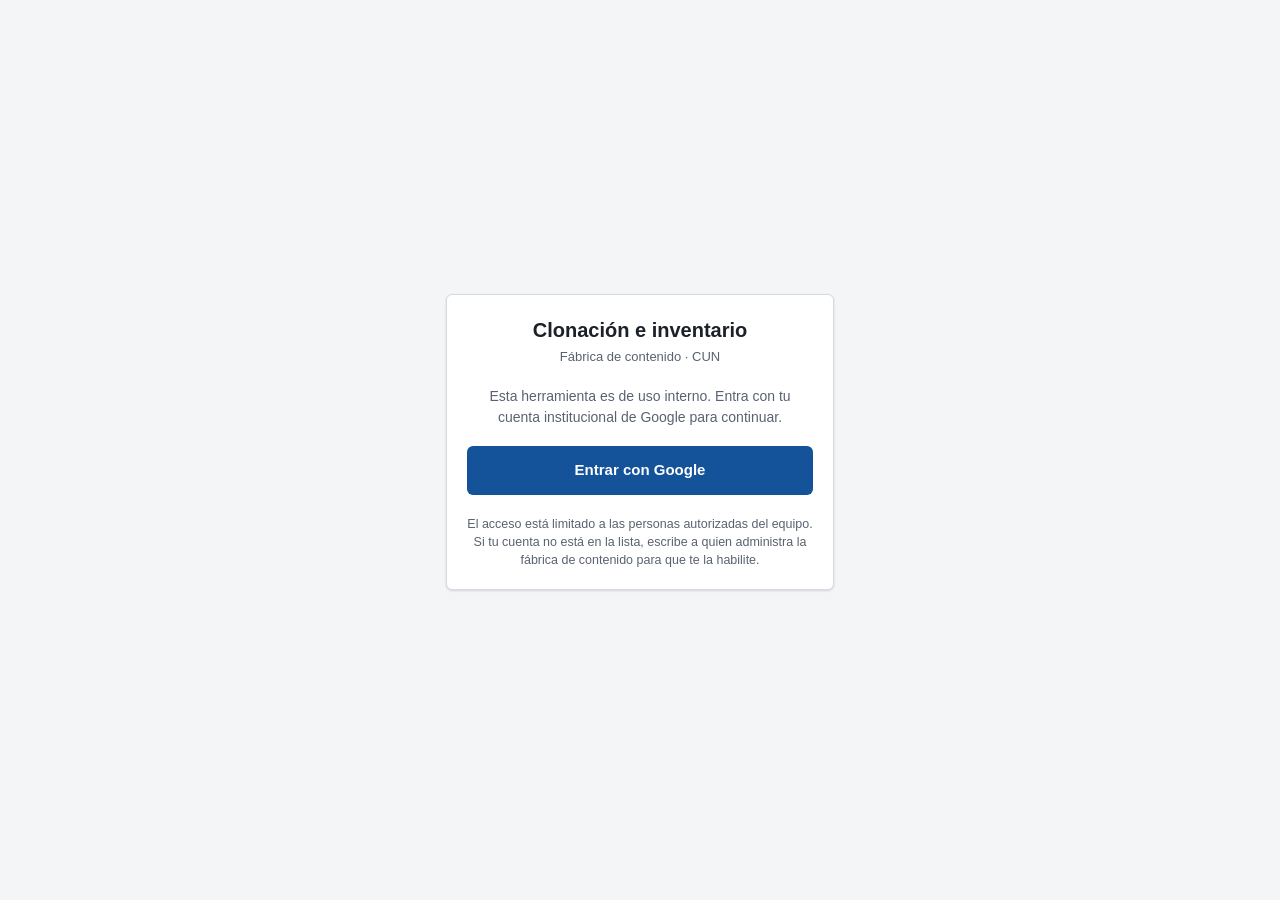
<file: servidor/static/login.html>
<!DOCTYPE html>
<html lang="es">
<head>
  <meta charset="utf-8">
  <meta name="viewport" content="width=device-width, initial-scale=1">
  <title>Entrar — Fábrica de contenido</title>
  <link rel="stylesheet" href="estilos.css?v=20260923-3">
</head>
<body class="cuerpo-entrada">

  <main class="entrada" id="contenido">

    <div class="tarjeta entrada__tarjeta">

      <h1 class="entrada__titulo">Clonación e inventario</h1>
      <p class="entrada__sub">Fábrica de contenido · CUN</p>

      <!-- El motivo del rechazo lo escribe login.js leyendo la dirección -->
      <p class="entrada__aviso" id="aviso" role="alert" hidden></p>

      <p class="entrada__explicacion">
        Esta herramienta es de uso interno. Entra con tu cuenta institucional
        de Google para continuar.
      </p>

      <!-- Un enlace y no un formulario: el servidor solo necesita un GET y
           así la página funciona aunque el JavaScript no llegue a cargarse.
           login.js le añade después el destino al que se quería ir. -->
      <a class="boton boton--principal entrada__boton" id="boton-entrar"
         href="/api/sesion/iniciar">Entrar con Google</a>

      <p class="entrada__pie">
        El acceso está limitado a las personas autorizadas del equipo. Si tu
        cuenta no está en la lista, escribe a quien administra la fábrica de
        contenido para que te la habilite.
      </p>

    </div>

  </main>

  <script src="login.js?v=20260923-3"></script>
</body>
</html>
</file>
<file: servidor/static/estilos.css>
/* ==========================================================================
   Clonación e inventario — hoja de estilos
   Herramienta interna: sobria, legible, sin animaciones llamativas.
   ========================================================================== */

:root {
  /* Tipografía del sistema: nada que descargar, la red bloquea CDNs */
  --tipo: -apple-system, BlinkMacSystemFont, "Segoe UI", Roboto, "Helvetica Neue", Arial, sans-serif;
  --tipo-mono: "Cascadia Mono", Consolas, "Courier New", monospace;

  --fondo: #f4f5f7;
  --fondo-tarjeta: #ffffff;
  --borde: #d6d9e0;
  --borde-fuerte: #b7bcc7;

  --texto: #1c2128;
  --texto-suave: #5a6270;

  --azul: #14539a;
  --azul-claro: #e8f0fb;
  --verde: #1a7f4b;
  --verde-claro: #e6f4ec;
  --amarillo: #8a6100;
  --amarillo-claro: #fdf3dc;
  --rojo: #b3261e;
  --rojo-claro: #fbeae9;
  --gris: #6b7280;
  --gris-claro: #eef0f3;

  --radio: 6px;
  --sombra: 0 1px 2px rgba(16, 24, 40, 0.06), 0 1px 3px rgba(16, 24, 40, 0.08);
}

* { box-sizing: border-box; }

html { -webkit-text-size-adjust: 100%; }

body {
  margin: 0;
  font-family: var(--tipo);
  font-size: 15px;
  line-height: 1.5;
  color: var(--texto);
  background: var(--fondo);
}

/* Enlace de salto: solo visible al tabular */
.salto-contenido {
  position: absolute;
  left: -9999px;
  top: 0;
  background: var(--fondo-tarjeta);
  padding: 8px 12px;
  z-index: 10;
}
.salto-contenido:focus { left: 8px; top: 8px; }

/* Foco siempre visible y con el mismo trazo en todos los controles */
:focus-visible {
  outline: 2px solid var(--azul);
  outline-offset: 2px;
}

/* ---------- Cabecera ---------- */

.cabecera {
  display: flex;
  flex-wrap: wrap;
  gap: 12px 24px;
  align-items: flex-end;
  justify-content: space-between;
  padding: 14px 24px;
  background: var(--fondo-tarjeta);
  border-bottom: 1px solid var(--borde);
}

.cabecera__titulo {
  margin: 0;
  font-size: 18px;
  font-weight: 600;
}

.cabecera__sub {
  margin: 2px 0 0;
  font-size: 13px;
  color: var(--texto-suave);
}

.salud {
  display: flex;
  flex-wrap: wrap;
  gap: 6px 14px;
  font-size: 12.5px;
  color: var(--texto-suave);
}

.salud__dato { white-space: nowrap; }

/* Aviso de que se está trabajando contra producción */
.salud__dato--peligro {
  color: var(--rojo);
  font-weight: 600;
  background: var(--rojo-claro);
  border: 1px solid var(--rojo);
  border-radius: var(--radio);
  padding: 2px 8px;
  white-space: normal;
}

/* ---------- Estructura ---------- */

.contenido {
  max-width: 880px;
  margin: 0 auto;
  padding: 20px 16px 40px;
}

.tarjeta {
  background: var(--fondo-tarjeta);
  border: 1px solid var(--borde);
  border-radius: var(--radio);
  box-shadow: var(--sombra);
  padding: 20px;
  margin-bottom: 16px;
}

.tarjeta__titulo {
  margin: 0 0 16px;
  font-size: 16px;
  font-weight: 600;
}

.tarjeta__titulo--menor { font-size: 14px; }
.tarjeta__titulo--pegado { margin-bottom: 2px; }

/* ---------- Formulario ---------- */

.campo { margin-bottom: 18px; }

.campo__etiqueta {
  display: block;
  font-weight: 600;
  font-size: 14px;
  margin-bottom: 2px;
}

.campo__opcional {
  font-weight: 400;
  color: var(--texto-suave);
}

.campo__nota {
  margin: 0 0 6px;
  font-size: 13px;
  color: var(--texto-suave);
}

.campo__entrada {
  width: 100%;
  font-family: inherit;
  font-size: 14px;
  color: var(--texto);
  background: var(--fondo-tarjeta);
  padding: 9px 10px;
  border: 1px solid var(--borde-fuerte);
  border-radius: var(--radio);
}

.campo__entrada--select { height: 38px; }

.campo__entrada--invalido {
  border-color: var(--rojo);
  background: var(--rojo-claro);
}

.rutas {
  min-width: 0;
  margin: 0 0 20px;
  padding: 0;
  border: 0;
}

.rutas__nota { margin-bottom: 10px; }

.rutas__filas {
  display: grid;
  gap: 10px;
}

.rutas__fila {
  display: grid;
  grid-template-columns: minmax(0, 1fr) minmax(0, 1fr) auto;
  gap: 12px;
  align-items: start;
  padding: 12px;
  border: 1px solid var(--borde);
  border-radius: var(--radio);
  background: #fafbfc;
}

.campo--ruta { margin: 0; }

/* Las dos ayudas pueden ocupar distinto número de líneas. Reservar dos
   renglones mantiene ambos enlaces y el botón Eliminar en la misma altura. */
.campo--ruta .campo__nota { min-height: 3em; }

.opcion-creacion {
  display: flex;
  gap: .65rem;
  align-items: flex-start;
  margin-top: .8rem;
  padding: .8rem;
  border: 1px solid var(--borde, #d8dee8);
  border-radius: .65rem;
  background: #f7f9fc;
  cursor: pointer;
}

.opcion-creacion input { margin-top: .2rem; }
.opcion-creacion span { display: grid; gap: .25rem; }
.opcion-creacion small { color: var(--texto-suave, #596579); line-height: 1.35; }

.campo--cliente {
  padding: 15px 16px 16px;
  border: 1px solid #76a98b;
  border-left: 5px solid var(--verde);
  border-radius: var(--radio);
  background: var(--verde-claro);
}

.cliente__cabecera {
  display: flex;
  align-items: center;
  justify-content: space-between;
  gap: 10px;
  margin-bottom: 7px;
}

.cliente__titulo {
  margin: 0;
  font-size: 15px;
}

.cliente__distintivo {
  flex: none;
  color: #0f653a;
  background: #fff;
  border: 1px solid #76a98b;
  border-radius: 999px;
  padding: 2px 8px;
  font-size: 11px;
  font-weight: 700;
  letter-spacing: 0.04em;
}

.cliente__ayuda {
  display: grid;
  gap: 1px;
  margin-bottom: 10px;
  color: #194c31;
  font-size: 13px;
}

.campo--cliente .campo__entrada {
  border-color: #76a98b;
  background: #fff;
}

.campo__error,
.formulario__error {
  margin: 6px 0 0;
  font-size: 13px;
  color: var(--rojo);
  font-weight: 500;
}

.formulario__error {
  background: var(--rojo-claro);
  border: 1px solid var(--rojo);
  border-radius: var(--radio);
  padding: 10px 12px;
  margin-bottom: 14px;
}

.campo--casilla {
  display: flex;
  align-items: flex-start;
  gap: 9px;
  font-size: 14px;
}

.campo--casilla input {
  margin: 2px 0 0;
  width: 16px;
  height: 16px;
  flex: none;
}

/* ---------- Botones ---------- */

.boton {
  font-family: inherit;
  font-size: 14px;
  font-weight: 600;
  border-radius: var(--radio);
  border: 1px solid transparent;
  padding: 9px 16px;
  cursor: pointer;
}

.boton--principal {
  width: 100%;
  background: var(--azul);
  color: #fff;
  font-size: 15px;
  padding: 12px 16px;
}

.boton--principal:hover { background: #10457f; }

.boton--principal[disabled] {
  background: var(--gris);
  cursor: progress;
}

.boton--secundario {
  background: var(--fondo-tarjeta);
  border-color: var(--borde-fuerte);
  color: var(--texto);
}

.boton--secundario:hover { background: var(--gris-claro); }

.boton--agregar {
  margin-top: 10px;
  background: var(--azul-claro);
  border-color: var(--azul);
  color: var(--azul);
}

.boton--agregar:hover { background: #d9e8fa; }

.boton--quitar {
  align-self: end;
  margin-bottom: 1px;
  padding: 9px 11px;
  background: var(--fondo-tarjeta);
  border-color: var(--borde-fuerte);
  color: var(--rojo);
}

.boton--quitar:hover { background: var(--rojo-claro); border-color: var(--rojo); }

.boton--quitar[hidden] { display: none; }

.boton--enlace {
  background: none;
  border: none;
  color: var(--azul);
  padding: 2px 4px;
  text-decoration: underline;
  font-weight: 500;
  font-size: 13px;
}

/* ---------- Historial de corridas ---------- */

.historial {
  list-style: none;
  margin: 0;
  padding: 0;
  border-top: 1px solid var(--borde);
}

.historial__fila {
  width: 100%;
  display: flex;
  flex-wrap: wrap;
  align-items: center;
  gap: 6px 12px;
  background: none;
  border: none;
  border-bottom: 1px solid var(--borde);
  padding: 10px 4px;
  font-family: inherit;
  font-size: 14px;
  color: var(--texto);
  text-align: left;
  cursor: pointer;
}

.historial__fila:hover { background: var(--gris-claro); }

.historial__etiqueta {
  flex: 1 1 200px;
  font-weight: 500;
}

.historial__fecha {
  font-size: 13px;
  color: var(--texto-suave);
  font-variant-numeric: tabular-nums;
}

/* ---------- Distintivos de estado ---------- */

.distintivo {
  display: inline-block;
  font-size: 12.5px;
  font-weight: 600;
  border-radius: 999px;
  padding: 3px 11px;
  border: 1px solid;
  white-space: nowrap;
}

.distintivo--neutro { background: var(--gris-claro); color: var(--texto-suave); border-color: var(--borde-fuerte); }
.distintivo--curso  { background: var(--azul-claro); color: var(--azul); border-color: var(--azul); }
.distintivo--ok     { background: var(--verde-claro); color: var(--verde); border-color: var(--verde); }
.distintivo--aviso  { background: var(--amarillo-claro); color: var(--amarillo); border-color: var(--amarillo); }
.distintivo--error  { background: var(--rojo-claro); color: var(--rojo); border-color: var(--rojo); }

/* ---------- Cabecera del avance ---------- */

.avance__cabecera {
  display: flex;
  flex-wrap: wrap;
  gap: 12px;
  align-items: flex-start;
  justify-content: space-between;
}

.avance__identidad { min-width: 0; }

.avance__meta {
  margin: 0;
  font-size: 13px;
  color: var(--texto-suave);
}

.avance__id { font-family: var(--tipo-mono); }
.avance__sep { margin: 0 4px; }

.avance__acciones {
  display: flex;
  align-items: center;
  gap: 8px;
  flex-wrap: wrap;
}

/* ---------- Aviso de conexión ---------- */

.aviso-conexion {
  margin: 0 0 16px;
  padding: 10px 14px;
  background: var(--amarillo-claro);
  border: 1px solid var(--amarillo);
  border-radius: var(--radio);
  color: var(--amarillo);
  font-size: 13.5px;
  font-weight: 500;
}

/* ---------- Hallazgos de prevalidación ---------- */

.hallazgos {
  list-style: none;
  margin: 0;
  padding: 0;
  display: grid;
  gap: 10px;
}

.hallazgo {
  border: 1px solid var(--borde);
  border-left-width: 4px;
  border-radius: var(--radio);
  padding: 10px 12px;
  font-size: 13.5px;
}

.hallazgo--aviso { border-left-color: var(--amarillo); background: var(--amarillo-claro); }
.hallazgo--error { border-left-color: var(--rojo); background: var(--rojo-claro); }
.hallazgo--ok    { border-left-color: var(--verde); background: var(--verde-claro); }

.hallazgo__area {
  font-weight: 600;
  text-transform: uppercase;
  font-size: 11.5px;
  letter-spacing: 0.04em;
  color: var(--texto-suave);
}

.hallazgo__mensaje { margin: 2px 0 0; }

.hallazgo__accion {
  margin: 6px 0 0;
  color: var(--texto-suave);
}

/* ---------- Resumen final ---------- */

.resumen__motivo {
  margin: 0;
  font-size: 15px;
  font-weight: 600;
}

.resumen__accion {
  margin: 6px 0 0;
  font-size: 14px;
  color: var(--texto-suave);
}

.enlaces {
  list-style: none;
  margin: 14px 0 0;
  padding: 0;
  display: grid;
  gap: 8px;
}

.enlaces a {
  color: var(--azul);
  font-size: 14px;
  word-break: break-word;
}

/* ---------- Lotes y pasos ---------- */

.lote__cabecera {
  display: flex;
  flex-wrap: wrap;
  gap: 4px 12px;
  align-items: baseline;
  margin-bottom: 14px;
  padding-bottom: 12px;
  border-bottom: 1px solid var(--borde);
}

.lote__titulo {
  margin: 0;
  font-size: 15px;
  font-weight: 600;
}

.lote__cliente {
  font-size: 12.5px;
  color: var(--texto-suave);
}

.pasos {
  list-style: none;
  margin: 0;
  padding: 0;
  display: grid;
  gap: 4px;
}

.paso {
  display: grid;
  grid-template-columns: 24px 1fr auto;
  gap: 4px 10px;
  align-items: baseline;
  padding: 9px 4px;
  border-radius: var(--radio);
}

.paso__icono {
  font-family: var(--tipo-mono);
  font-weight: 700;
  text-align: center;
  font-size: 14px;
}

.paso__nombre {
  font-weight: 500;
  font-size: 14px;
}

.paso__estado {
  font-size: 12.5px;
  font-weight: 600;
  justify-self: end;
}

/* Detalle, barra y contador ocupan el ancho bajo el nombre */
.paso__cuerpo {
  grid-column: 2 / -1;
  font-size: 13px;
  color: var(--texto-suave);
  min-width: 0;
}

.paso__detalle {
  margin: 0;
  word-break: break-word;
}

.paso__barra {
  height: 6px;
  background: var(--gris-claro);
  border-radius: 999px;
  overflow: hidden;
  margin: 6px 0 4px;
}

.paso__barra-relleno {
  height: 100%;
  background: var(--azul);
  border-radius: 999px;
  width: 0;
  /* Transición corta: el sondeo llega cada 2 s, sin esto la barra daría saltos secos */
  transition: width 0.3s linear;
}

.paso__contador {
  font-variant-numeric: tabular-nums;
  font-weight: 600;
  color: var(--texto);
}

.paso__mensaje {
  display: block;
  word-break: break-word;
}

/* Colores por estado del paso */
.paso--pendiente { color: var(--gris); }
.paso--pendiente .paso__icono,
.paso--pendiente .paso__estado { color: var(--gris); }

.paso--omitido .paso__icono,
.paso--omitido .paso__estado { color: var(--gris); }
.paso--omitido .paso__nombre { color: var(--gris); }

.paso--en_curso { background: var(--azul-claro); }
.paso--en_curso .paso__icono,
.paso--en_curso .paso__estado { color: var(--azul); }

.paso--ok .paso__icono,
.paso--ok .paso__estado { color: var(--verde); }

.paso--con_diferencias { background: var(--amarillo-claro); }
.paso--con_diferencias .paso__icono,
.paso--con_diferencias .paso__estado { color: var(--amarillo); }

.paso--fallido { background: var(--rojo-claro); }
.paso--fallido .paso__icono,
.paso--fallido .paso__estado { color: var(--rojo); }

/* ---------- Consola de mensajes ---------- */

.consola__cabecera {
  display: flex;
  align-items: center;
  justify-content: space-between;
  gap: 12px;
  margin-bottom: 10px;
}

.consola__cabecera .tarjeta__titulo { margin-bottom: 0; }

.consola {
  height: 260px;
  overflow-y: auto;
  background: #1d2129;
  color: #e6e8ec;
  border-radius: var(--radio);
  padding: 10px 12px;
  font-family: var(--tipo-mono);
  font-size: 12.5px;
  line-height: 1.6;
}

.consola__vacia {
  color: #9aa2b1;
  font-style: italic;
}

.linea { display: flex; gap: 10px; }

.linea__hora {
  color: #8f98a8;
  flex: none;
  font-variant-numeric: tabular-nums;
}

.linea__texto { word-break: break-word; }

.linea--aviso .linea__texto { color: #f3c969; }
.linea--error .linea__texto { color: #ff9c92; }

/* ---------- Pie ---------- */

.pie {
  max-width: 880px;
  margin: 0 auto;
  padding: 0 16px 28px;
  font-size: 12.5px;
  color: var(--texto-suave);
}

/* ---------- Pantallas estrechas (hasta 400 px) ---------- */

@media (max-width: 560px) {
  .cabecera { align-items: flex-start; padding: 12px 16px; }
  .contenido { padding: 16px 12px 32px; }
  .tarjeta { padding: 16px 14px; }
  .pie { padding: 0 12px 24px; }

  .avance__acciones { width: 100%; }

  /* El estado del paso pasa a su propia línea para no comprimir el nombre */
  .paso {
    grid-template-columns: 24px 1fr;
  }
  .paso__estado {
    grid-column: 2;
    justify-self: start;
  }
  .consola { height: 220px; }

  .rutas__fila { grid-template-columns: 1fr; }
  .campo--ruta .campo__nota { min-height: 0; }
  .boton--quitar { justify-self: start; }
}

/* ==========================================================================
   Acceso: pantalla de entrada y sesión en la cabecera
   ========================================================================== */

/* ---------- Pantalla de entrada ---------- */

.cuerpo-entrada {
  /* Sin cabecera ni pie: la tarjeta es lo único que hay, y se centra. */
  min-height: 100vh;
  display: flex;
}

.entrada {
  margin: auto;
  padding: 24px 16px;
  width: 100%;
  max-width: 420px;
}

.entrada__tarjeta { text-align: center; }

.entrada__titulo {
  margin: 0;
  font-size: 20px;
  font-weight: 600;
}

.entrada__sub {
  margin: 2px 0 20px;
  font-size: 13px;
  color: var(--texto-suave);
}

.entrada__explicacion {
  margin: 0 0 18px;
  font-size: 14px;
  color: var(--texto-suave);
}

/* Es un enlace con pinta de botón: hay que devolverle lo que pierde al no
   ser un <button> (el subrayado, la caja y la alineación del texto). */
.entrada__boton {
  display: block;
  text-decoration: none;
  text-align: center;
}

.entrada__pie {
  margin: 20px 0 0;
  font-size: 12.5px;
  line-height: 1.45;
  color: var(--texto-suave);
}

.entrada__aviso {
  margin: 0 0 18px;
  padding: 10px 12px;
  border: 1px solid var(--borde);
  border-radius: var(--radio);
  font-size: 13.5px;
  text-align: left;
}

.entrada__aviso--error {
  color: var(--rojo);
  background: var(--rojo-claro);
  border-color: var(--rojo);
}

.entrada__aviso--neutro {
  color: var(--texto-suave);
  background: var(--gris-claro);
  border-color: var(--borde);
}

/* ---------- Sesión en la cabecera ---------- */

.sesion {
  display: flex;
  align-items: center;
  gap: 10px;
  font-size: 12.5px;
  color: var(--texto-suave);
}

.sesion__correo {
  /* En pantallas estrechas un correo largo no debe empujar al botón fuera. */
  overflow: hidden;
  text-overflow: ellipsis;
  white-space: nowrap;
  max-width: 24ch;
}

.sesion__salir {
  flex: none;
  font-size: 12.5px;
  padding: 5px 10px;
  text-decoration: none;
}

@media (max-width: 720px) {
  .sesion__correo { max-width: 18ch; }
}

.cabecera__estado {
  display: flex;
  flex-direction: column;
  align-items: flex-end;
  gap: 6px;
}

@media (max-width: 720px) {
  .cabecera__estado { align-items: flex-start; }
}
.selector-modulos {
  display: grid;
  grid-template-columns: repeat(auto-fit, minmax(min(100%, 240px), 1fr));
  gap: 18px;
  margin-top: 24px;
}
.modulo-opcion {
  display: flex;
  flex-direction: column;
  gap: 12px;
  padding: 28px;
  border: 1px solid var(--borde);
  border-radius: var(--radio);
  background: white;
  color: inherit;
  font: inherit;
  text-align: left;
  cursor: pointer;
}
.modulo-opcion strong { font-size: 21px; }
.modulo-opcion span { color: var(--texto-suave); line-height: 1.5; }
.modulo-opcion:hover, .modulo-opcion:focus-visible { outline: 2px solid currentColor; }
.navegacion-modulos { display: flex; flex-wrap: wrap; gap: 10px; margin-bottom: 20px; }
.navegacion-modulos [aria-pressed="true"] { font-weight: 700; outline: 2px solid currentColor; }
.navegacion-modulos[hidden] { display: none; }
.unico-bloque {
  min-width: 0;
  margin: 28px 0;
  padding: 20px 22px 4px;
  border: 1px solid var(--borde);
  border-left: 4px solid #185696;
  border-radius: var(--radio);
  background: #f5f9ff;
}
.unico-bloque--destino { border-left-color: #9a6515; background: #fffbf3; }
.unico-bloque legend { padding: 0 8px; font-size: 16px; font-weight: 700; }
.unico-bloque__ayuda { margin: 0 0 22px; line-height: 1.6; }
.unico-acciones { display: flex; flex-direction: column; align-items: stretch; gap: 20px; margin-top: 30px; }
.unico-acciones .campo__nota { margin: 0; }
.unico-acciones .boton { min-height: 48px; padding: 14px 22px; }
.unico-acciones .boton--secundario { align-self: flex-start; }
@media (max-width: 540px) {
  .unico-bloque { padding: 16px 12px 0; }
  .unico-acciones .boton--secundario { align-self: stretch; }
}
.aviso-demostracion { padding: 20px; margin-bottom: 24px; border: 2px solid #9a6515; border-radius: var(--radio); background: #fff3d6; color: #64400c; line-height: 1.6; }
.aviso-demostracion p { margin: 10px 0 0; }
</file>
